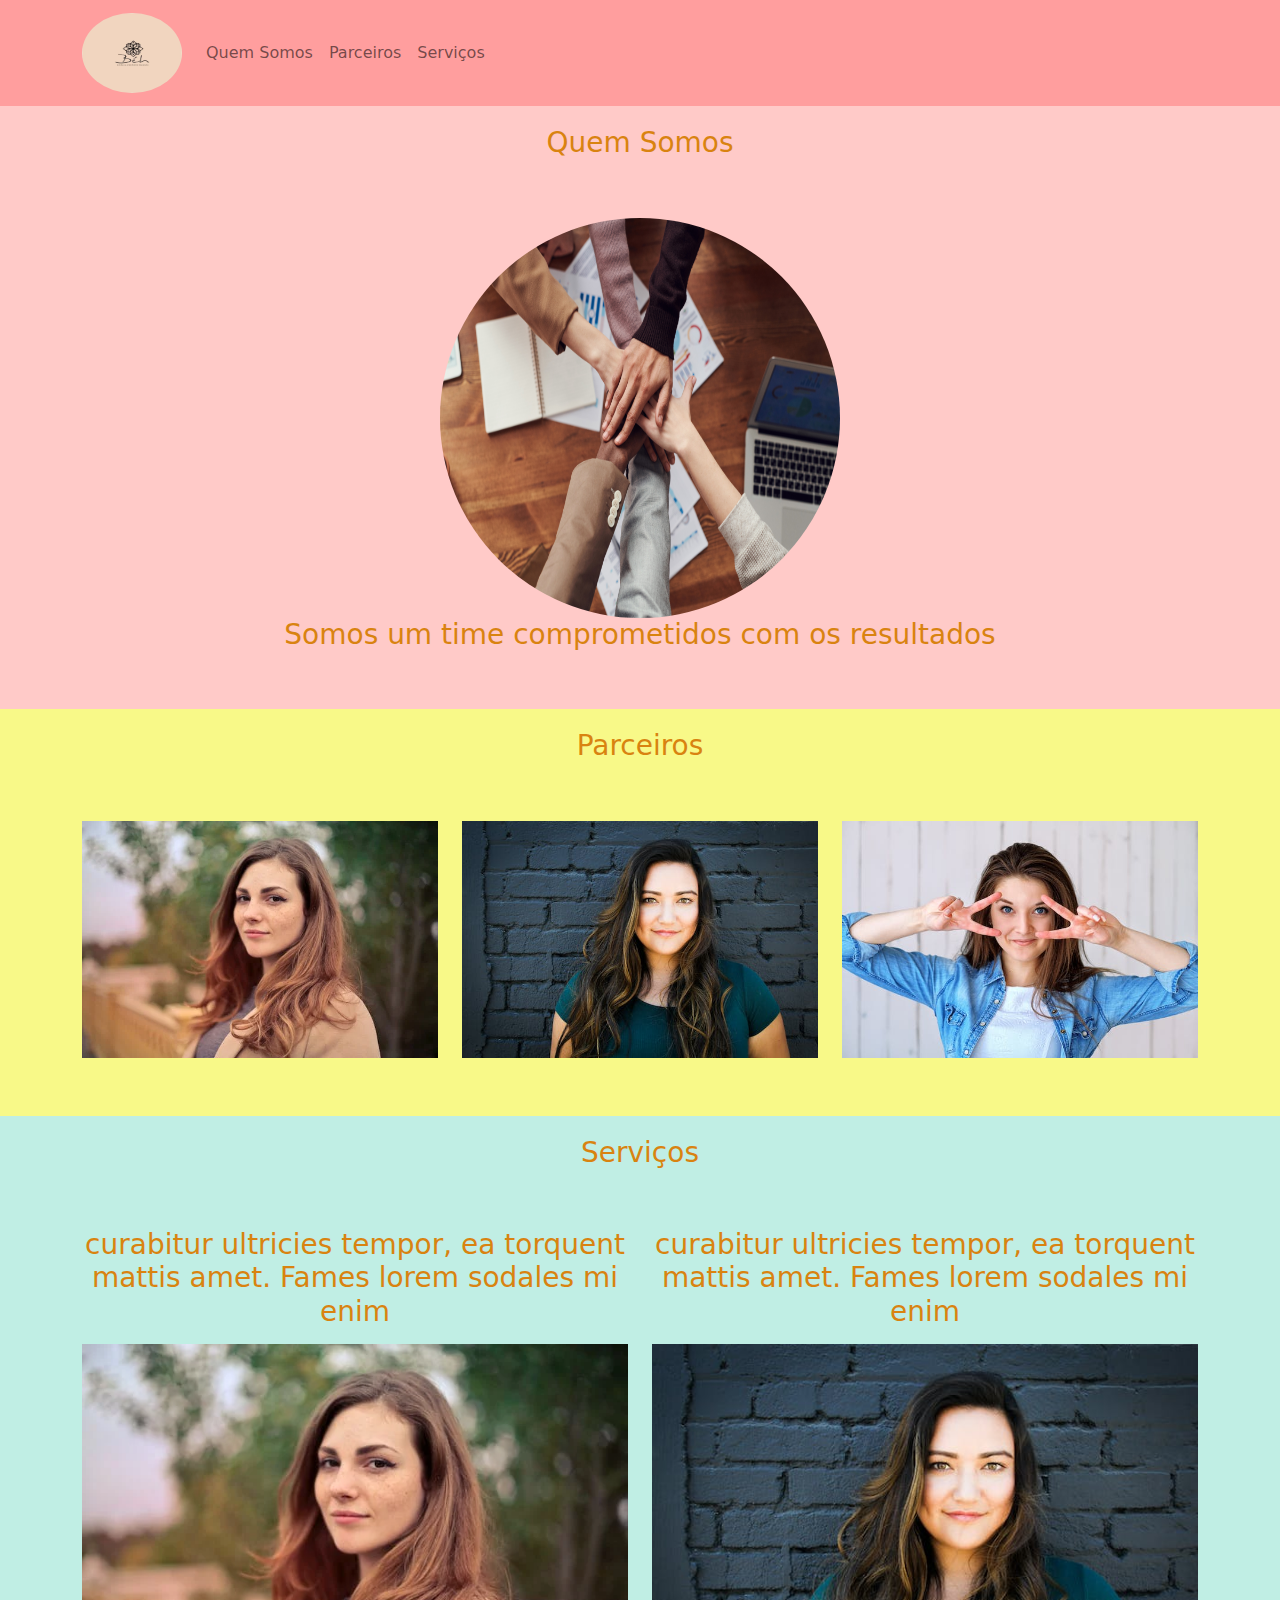
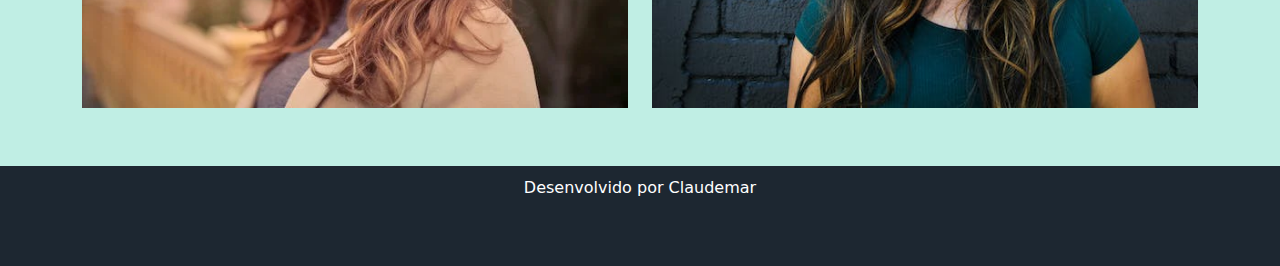
<file: index.html>
<!DOCTYPE html>
<html lang="pt-br">

<head>
    <meta charset="UTF-8">
    <meta http-equiv="X-UA-Compatible" content="IE=edge">
    <meta name="viewport" content="width=device-width, initial-scale=1.0">
    <link rel="stylesheet" type="text/css" href="/bootstrap/css/bootstrap.min.css">
    <link rel="stylesheet" type="text/css" href="bootstrap/css/style.css">
    <title>Aula Bootstrap</title>



</head>

<body>



    <nav class="navbar  navbar-expand-lg navbar-light static-top">
     <div class="container">   
        <a class="navbar-brand " href="#">
            <img src="/img/NovaLogo.jpg" class="rounded-circle" alt="Logo" width="100" height="80">
        </a>
        <div class="collapse navbar-collapse">
            <ul class="navbar-nav">
                <li class="nav-item">
                    <a class="nav-link" href="#quemsomos">Quem Somos</a>
                </li>
                <li class="nav-item">
                    <a class="nav-link" href="#parceiros">Parceiros</a>
                </li>
                <li class="nav-item">
                    <a class="nav-link" href="#servicos">Serviços</a>
                </li>

            </ul>
        </div>
    </div>
    </nav>


    <section id="quemsomos">
        <div class="container-fluid quem-somos text-center margin">
            <h3 class="margin">Quem Somos</h3>
            <img src="img/time.jpg" class="rounded-circle" width="400" height="400">
            <h3>Somos um time comprometidos com os resultados</h3>
        </div>
    </section>
    
    <selection id="parceiros">
        <div class="container-fluid text-center margin parceiros">
            <h3 class="margin">Parceiros<h3>
                    <div class=container>
                        <div class="row">
                            <div class="col-lg-4">
                                <img src="img/mulher3.jpg" width="100%">
                            </div>
                            <div class="col-lg-4">
                                <img src="img/mulher2.jpeg" width="100%">
                            </div>
                            <div class="col-lg-4">
                                <img src="img/mulher5.jpeg" width="100%">
                            </div>

                        </div>

                    </div>

        </div>
    </selection>

    <section id="servicos">
        <div class="container-fluid text-center margin servicos">
            <h3 class="margin">Serviços<h3>
                    <div class=container>
                        <div class="row">
                            <div class="col-lg-6">

                                <p>curabitur ultricies tempor, ea torquent mattis amet. Fames lorem sodales mi enim</p>
                                <img src="img/mulher3.jpg" width="100%">
                            </div>
                            <div class="col-lg-6">
                                <p>curabitur ultricies tempor, ea torquent mattis amet. Fames lorem sodales mi enim</p>
                                <img src="img/mulher2.jpeg" width="100%">
                            </div>


                        </div>

                    </div>
        </div>
    </section>

    <!-- FOOTER -->
    <footer class="container-fluid text-center  margin bg-footer ">
        <p>Desenvolvido por Claudemar</p>
    </footer>







</body>

</html>
</file>
<file: bootstrap/css/style.css>
.body {
  font: 20px Arial, sans-serif; 
    margin:0;
    padding:0;
  
    
 }


.navbar{
  background-color: #FF9E9E;
  color:#D98310;   
}


.quem-somos{
	 background-color:#FFCAC8;
   color:#D98310; 
}

.margin { 
 
 padding-bottom: 50px;
 padding-top: 10px;
}
.nav-bar{
background-color: black; 

}

.parceiros{
  background-color: #F8F988;
  color:#D98310;
}
.servicos{
  background-color: #C0EEE4;
  color:#D98310;
}

.bg-footer{
  background-color:#1D2731 ;
  color: white;
}
</file>
